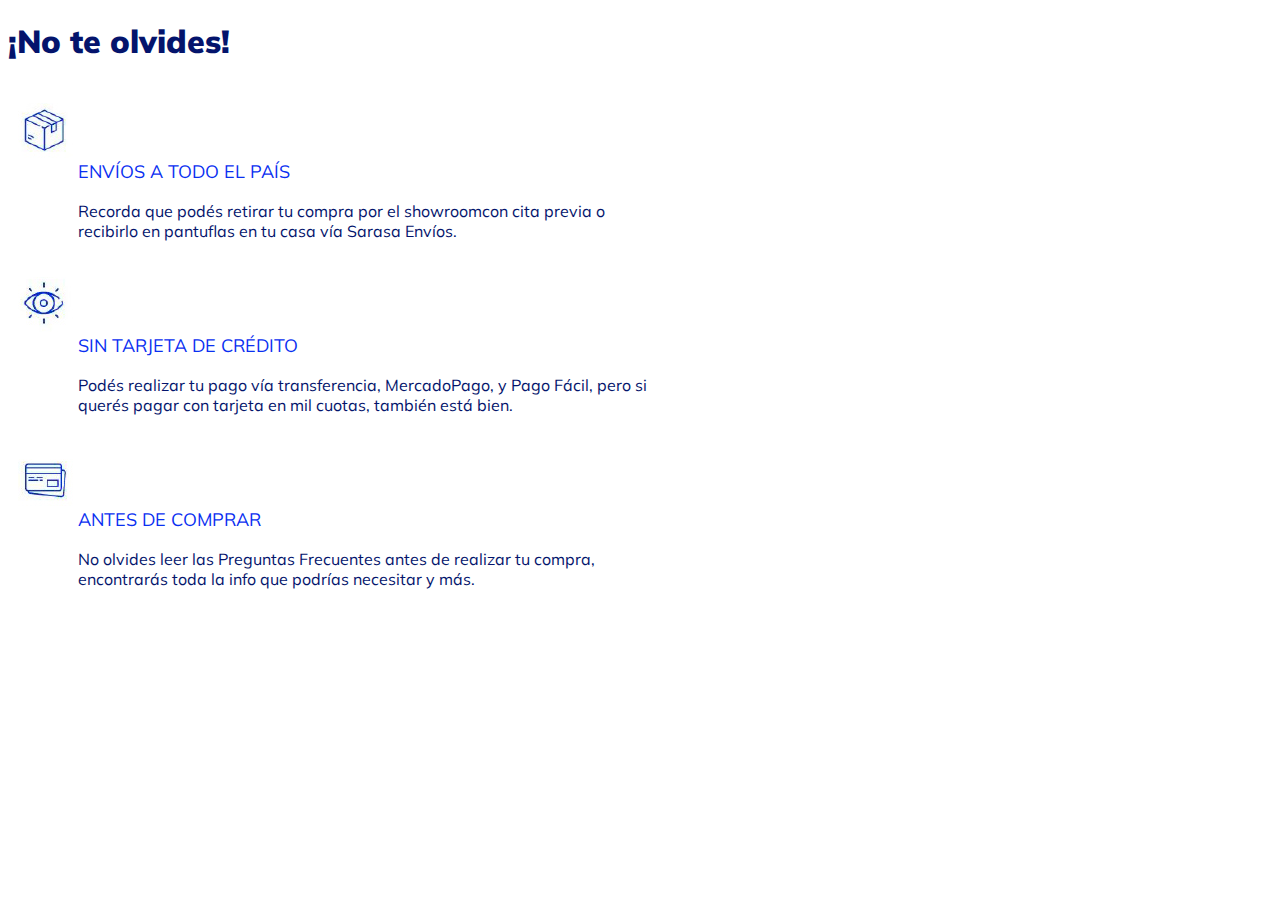
<file: Desafios3HTML/Index.html>
<!DOCTYPE html>

<html lang="es">


<head>

    <meta charset="UTF-8">

    <meta http-equiv="X-UA-Compatible" content="IE=edge">

    <meta name="viewport" content="width=device-width, initial-scale=1.0">

    <title>Desafio 1</title>

    <link rel="stylesheet" href="CSS/estilos.css">

</head>



<body>



        <header>

            <h1><strong>¡No te olvides!</strong></h1>

        </header>
    


        <main>


            <div class="texto">

                <img src="IMG/box-icon.jpg">

                <ul>ENVÍOS A TODO EL PAÍS</ul>

                    <p>Recorda que podés retirar tu compra por el showroomcon cita previa o <br>

                        recibirlo en pantuflas en tu casa vía Sarasa Envíos.</p>


                <img src="IMG/eye-icon.jpg">

                <ul>SIN TARJETA DE CRÉDITO</ul>

                    <p>Podés realizar tu pago vía transferencia, MercadoPago, y Pago Fácil, pero si <br>

                        querés pagar con tarjeta en mil cuotas, también está bien.</p>


                <img src="IMG/card-icon.jpg">

                <ul>ANTES DE COMPRAR</ul>

                    <P>No olvides leer las Preguntas Frecuentes antes de realizar tu compra, <br>

                        encontrarás toda la info que podrías necesitar y más.</P>  


                </div>

            
        </main>


</body>


</html>
</file>
<file: Desafios3HTML/CSS/estilos.css>
@import url('https://fonts.googleapis.com/css2?family=Mulish:wght@900&display=swap');
@import url('https://fonts.googleapis.com/css2?family=Mulish:wght@700&display=swap');
@import url('https://fonts.googleapis.com/css2?family=Mulish&display=swap');



h1{

    font-family: 'Mulish', sans-serif;

    font-size: 28,11pt;

    color: #04146c;

    width: 40%;

}



ul{

    font-family: 'Mulish', sans-serif;

    font-size: 18px;

    color: #0a2ff1;

    width: 40%;

    margin-top: none;

    margin-bottom: none;

    margin-left: 30px;

}



p{

    font-family: 'Mulish', sans-serif;

    font-size: 14,98pt;

    color: #04146c;

    margin-left: 70px;

}




img{

    margin: 20px 0px -20px 10px;

}
</file>
